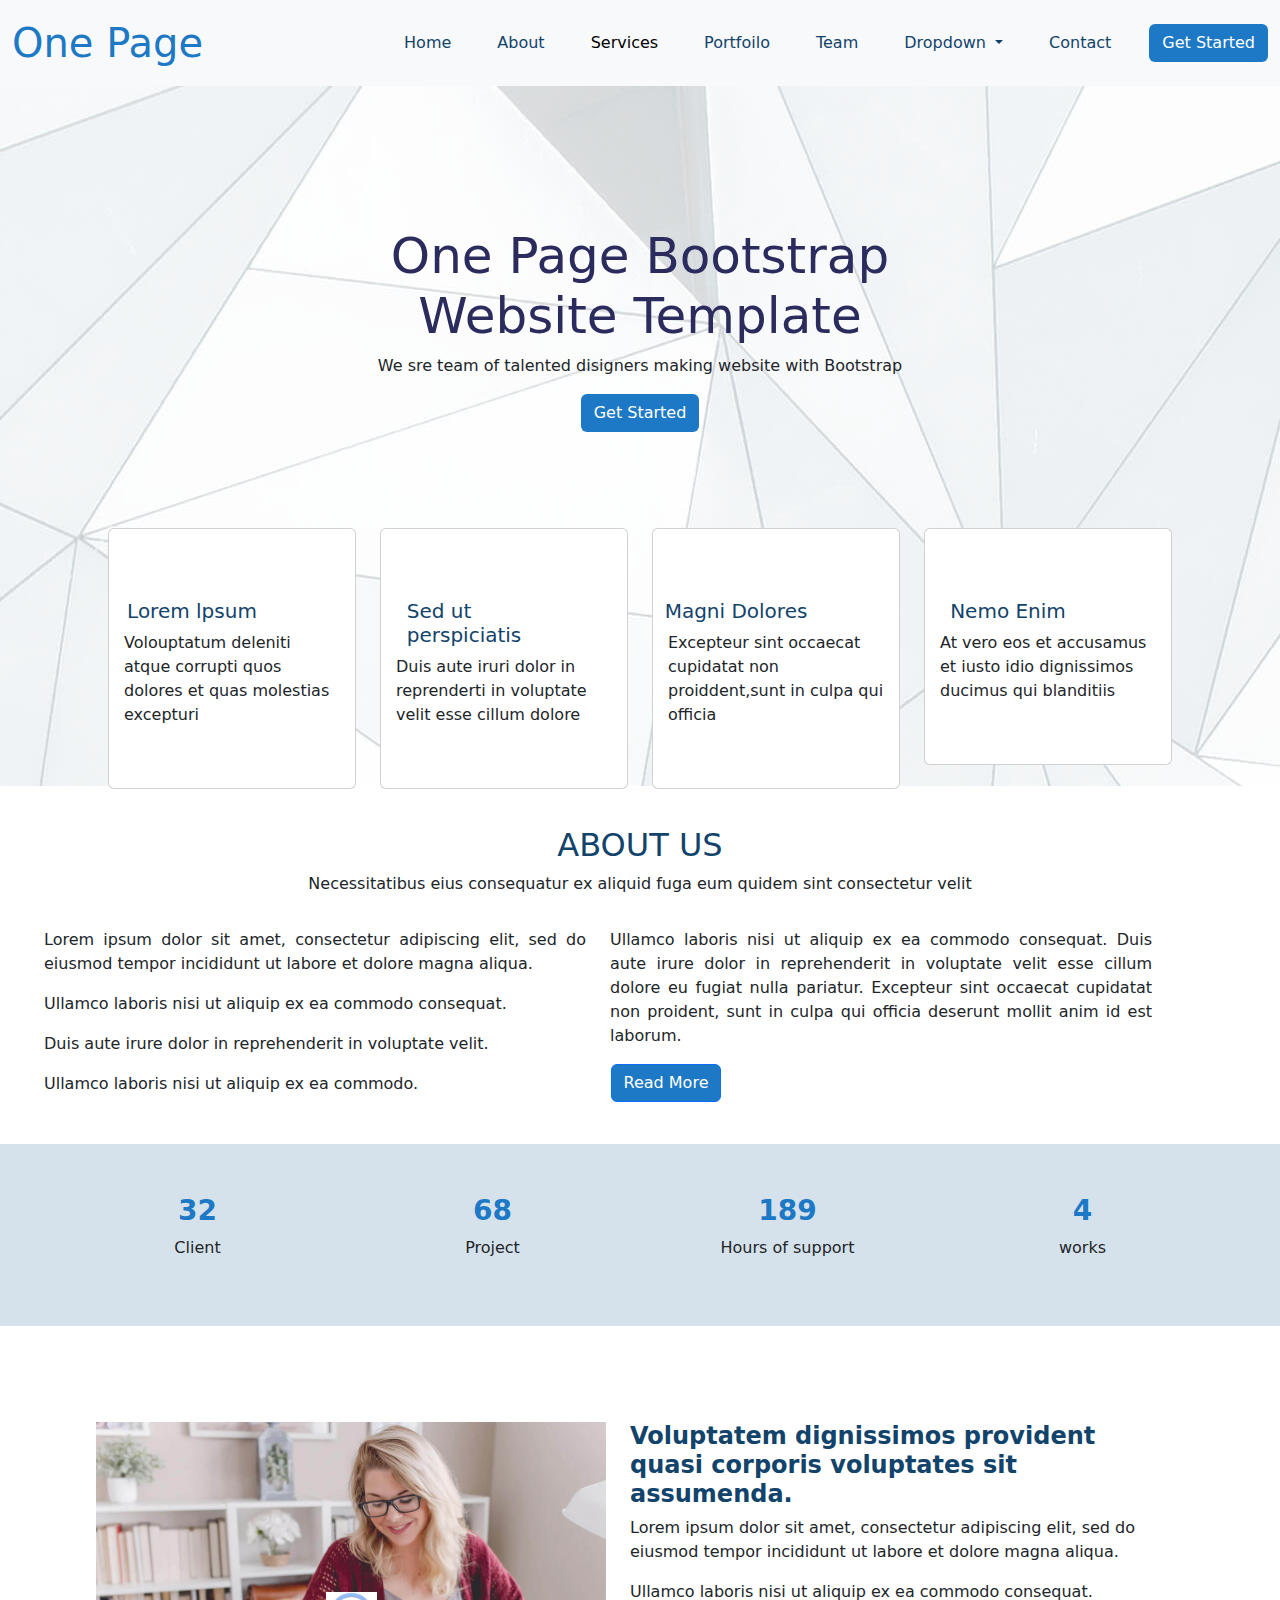
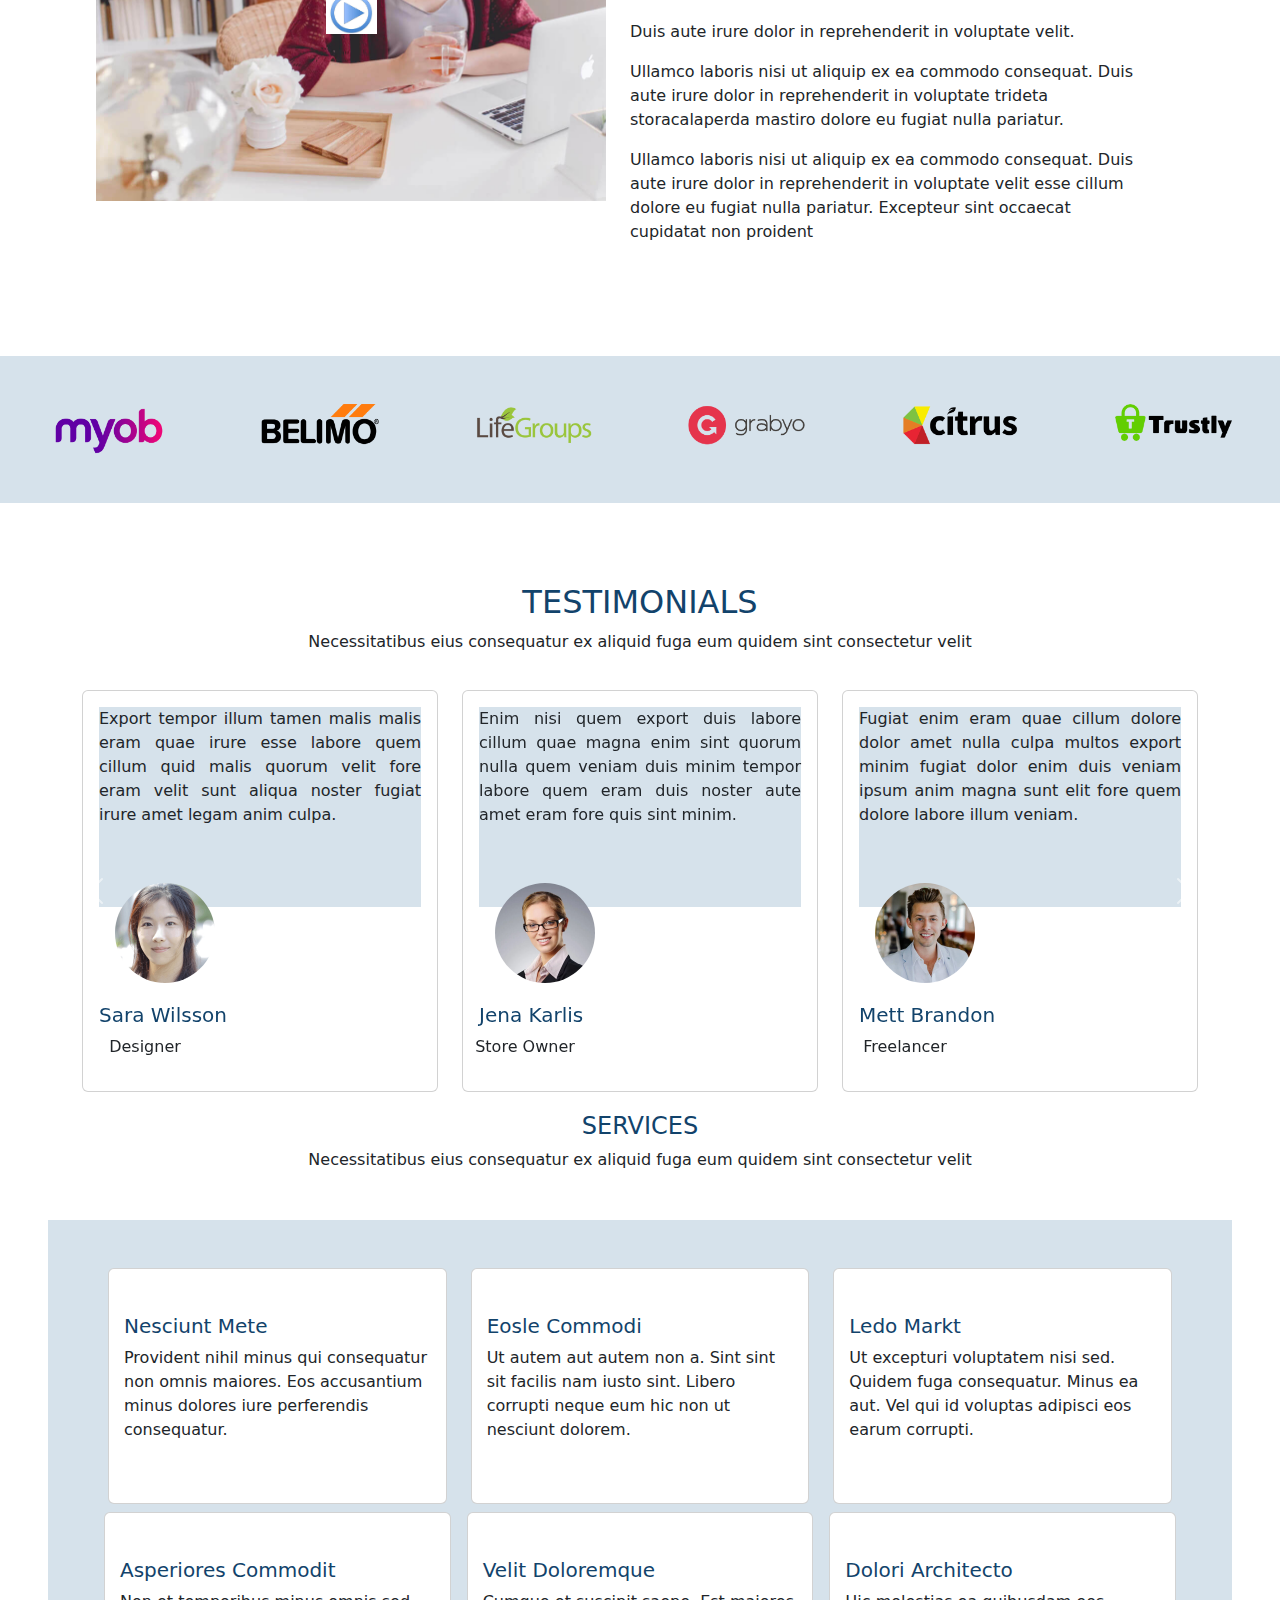
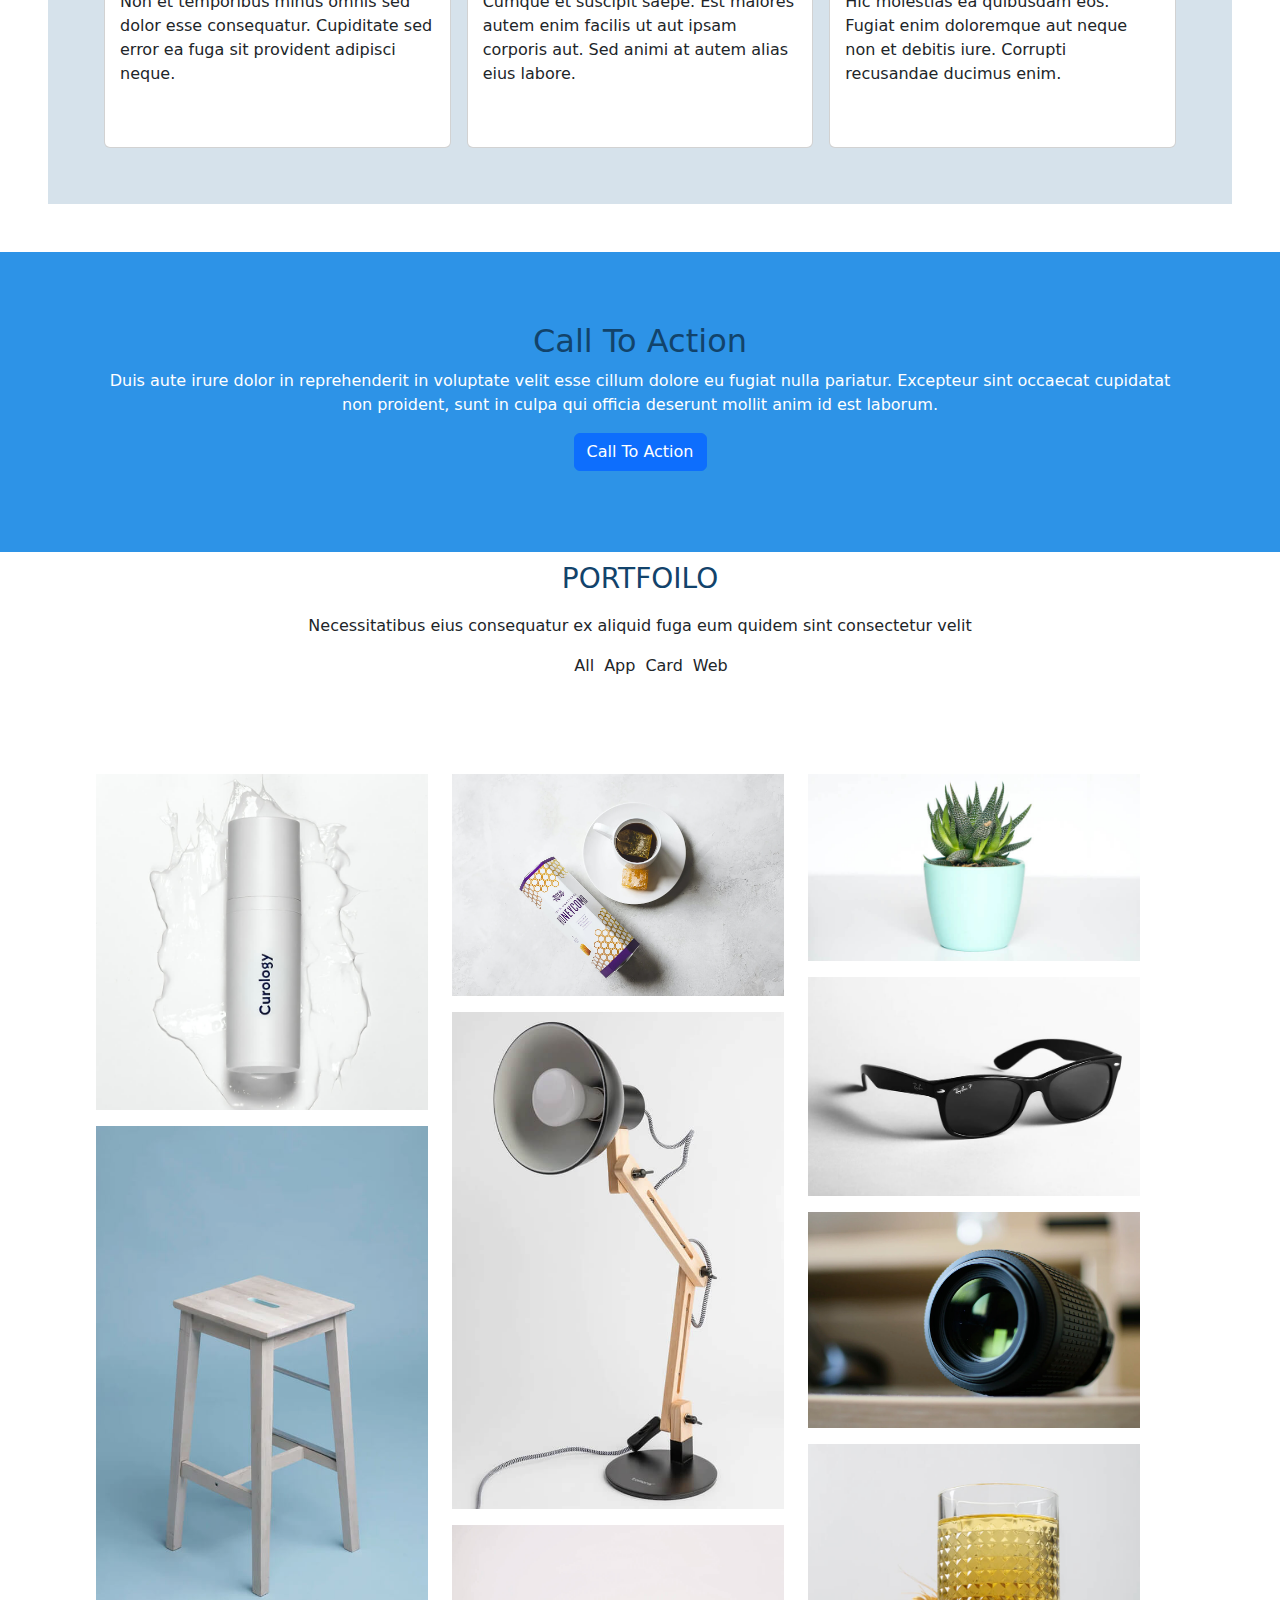
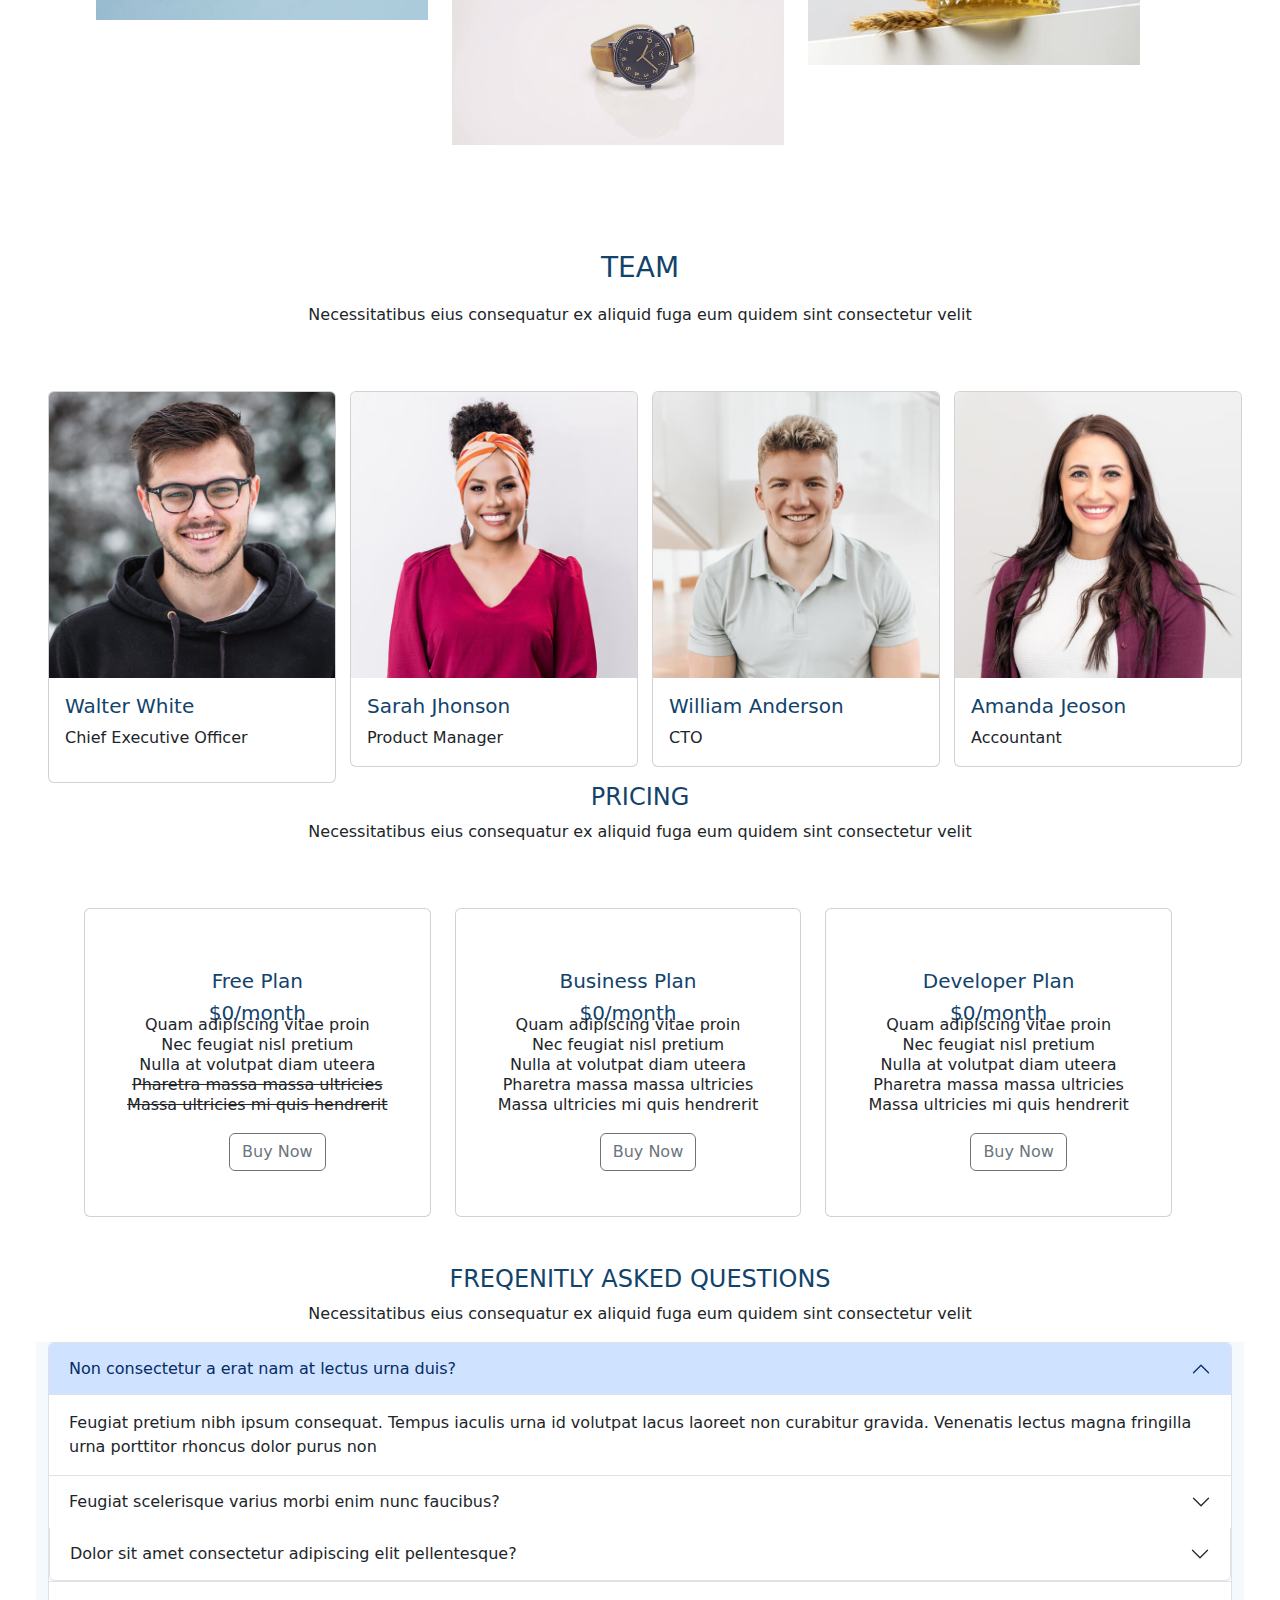
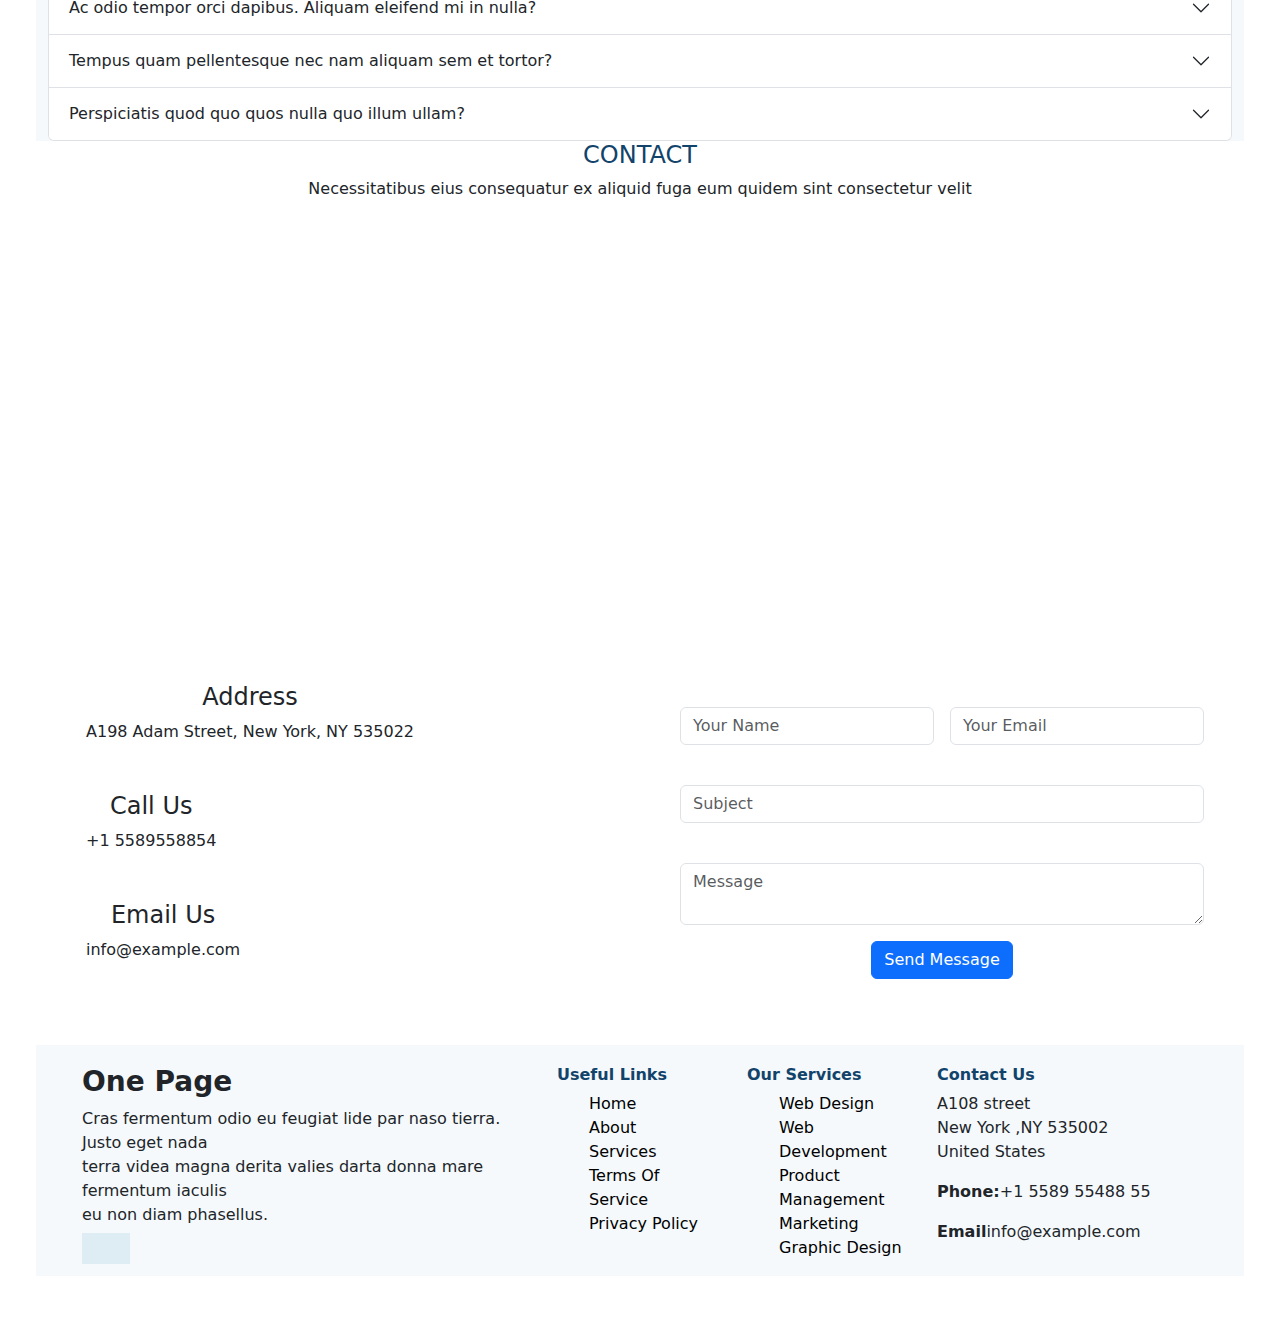
<file: index.html>
<!DOCTYPE html>
<html lang="en">

<head>
  <meta charset="UTF-8">
  <meta name="viewport" content="width=device-width, initial-scale=1.0">
  <link href="https://cdn.jsdelivr.net/npm/bootstrap@5.3.3/dist/css/bootstrap.min.css" rel="stylesheet"
    integrity="sha384-QWTKZyjpPEjISv5WaRU9OFeRpok6YctnYmDr5pNlyT2bRjXh0JMhjY6hW+ALEwIH" crossorigin="anonymous">
  <link rel="stylesheet" href="https://cdnjs.cloudflare.com/ajax/libs/font-awesome/6.5.2/css/all.min.css"
    integrity="sha512-SnH5WK+bZxgPHs44uWIX+LLJAJ9/2PkPKZ5QiAj6Ta86w+fsb2TkcmfRyVX3pBnMFcV7oQPJkl9QevSCWr3W6A=="
    crossorigin="anonymous" referrerpolicy="no-referrer" />
  <link rel="stylesheet" href="project.css">
  <title>Document</title>
</head>

<body>
  <!--------------------------------------------------navbar start----------------------------------------------------------->
  <nav class="navbar navbar-expand-lg bg-body-tertiary">
    <div class="container-fluid">
      <a class="navbar-brand" href="#" id="one">One Page</a>
      <button class="navbar-toggler" type="button" data-bs-toggle="collapse" data-bs-target="#navbarSupportedContent"
        aria-controls="navbarSupportedContent" aria-expanded="false" aria-label="Toggle navigation">
        <span class="navbar-toggler-icon"></span>
      </button>
      <div class="collapse navbar-collapse" id="navbarSupportedContent">
        <ul class="navbar-nav ms-auto mb-2 mb-lg-0" id="nav">
          <li class="nav-item">
            <a class="nav-link active" aria-current="page" href="#">Home</a>
          </li>
          <li class="nav-item">
            <a class="nav-link" href="#">About</a>
          </li>
          <li class="nav-item">
            <a class="nav-link text-black" href="#">Services</a>
          </li>
          <li class="nav-item">
            <a class="nav-link" href="#">Portfoilo</a>
          </li>
          <li class="nav-item">
            <a class="nav-link" href="#">Team</a>
          </li>
          <li class="nav-item dropdown">
            <a class="nav-link dropdown-toggle" href="#" role="button" data-bs-toggle="dropdown" aria-expanded="false">
              Dropdown
            </a>
          </li>
          <li class="nav-item">
            <a class="nav-link text" href="#">Contact</a>
          </li>
        </ul>
        <button class="btn btn" type="submit" style="background-color:#1d79c5;color: #fff;">Get Started</button>
        </form>
      </div>
    </div>
  </nav>

  <!-----------------------------------------------------nav bar ends---------------------------------------------------------->
  <!-----------------------------------------------------banner start---------------------------------------------------------->
  <section class="background">
    <div id="banner1">
      <h1 style="color: rgb(43, 43, 93);align-items: center;  font-size:50px;">One Page Bootstrap<br> Website Template
      </h1>
      <p>We sre team of talented disigners making website with Bootstrap</p>
      <button class="btn btn" type="submit" style="background-color:#1d79c5;color: #fff;">Get Started</button>
    </div>

    <div class="row m-5 p-5" id="bannercards">
      <div class="col-sm-12 col-md-6 col-lg-3">
        <div class="card">
          <div class="card-body1">
           <a href="#"> <i class="fa-solid fa-tv fa-2xl" style="color: #74C0FC;"></i></a>
            <h5 class="card-title1">Lorem lpsum</h5>
            <p class="card-text1">Volouptatum deleniti atque corrupti quos dolores et quas molestias excepturi</p>
          </div>
        </div>
      </div>
      <div class="col-sm-12 col-md-6 col-lg-3">
        <div class="card">
          <div class="card-body1">
           <a href=""><i class="fa-regular fa-gem fa-2xl" style="color: #74C0FC;"></i></a>
            <h5 class="card-title1">Sed ut<br> perspiciatis</h5>
            <p class="card-text1">Duis aute iruri dolor in reprenderti in voluptate velit esse cillum dolore</p>
          </div>
        </div>
      </div>
      <div class="col-sm-12 col-md-6 col-lg-3">
        <div class="card">
          <div class="card-body1">
              <a href=""><i class="fa-solid fa-location-dot fa-2xl" style="color: #74C0FC;"></i></a>
            <h5 class="card-title1">Magni Dolores</h5>
            <p class="card-text1">Excepteur sint occaecat cupidatat non proiddent,sunt in culpa qui officia</p>
          </div>
        </div>
      </div>
      <div class="col-sm-12 col-md-6 col-lg-3">
        <div class="card">
          <div class="card-body1">
           <a href="#"> <i class="fas fa-hashtag fa-xl" style="color: #74C0FC;"></i></a>
            <h5 class="card-title1">Nemo Enim</h5>
            <p class="card-text1">At vero eos et accusamus et iusto idio dignissimos ducimus qui blanditiis</p>
          </div>
        </div>
      </div>
    </div>
  </section>
  <!------------------------------------------------------banner ends--------------------------------------------------------->
  <!------------------------------------------------------about us start------------------------------------------------------>
  <div class="container-fluid" id="aboutus">
    <div>
      <h2 style="text-align: center; color:#12436b ; padding-top:40px;">ABOUT US</h2>
      <p style="text-align: center;">Necessitatibus eius consequatur ex aliquid fuga eum quidem sint consectetur velit
      </p>
    </div>
    <div class="container text-center p-3 m-3" id="start">
      <div class="row">
        <div class="col">
          <p style="text-align: justify;">Lorem ipsum dolor sit amet, consectetur adipiscing elit, sed do eiusmod tempor
            incididunt ut labore et dolore
            magna aliqua.</P>
          <p style="text-align: left;"><i class="fa-solid fa-check fa-xl" style="color: #74C0FC;"></i>Ullamco laboris
            nisi
            ut aliquip ex ea commodo consequat.</p>
          <p style="text-align: left;"><i class="fa-solid fa-check fa-xl" style="color: #74C0FC;"></i>Duis aute irure
            dolor in reprehenderit in voluptate velit.</p>
          <p style="text-align: left;"><i class="fa-solid fa-check fa-xl" style="color: #74C0FC;"></i>Ullamco laboris
            nisi
            ut aliquip ex ea commodo.</p>
        </div>
        <div class="col">
          <p style="text-align: justify;">Ullamco laboris nisi ut aliquip ex ea commodo consequat. Duis aute irure dolor
            in reprehenderit in voluptate
            velit esse cillum dolore eu fugiat nulla pariatur. Excepteur sint occaecat cupidatat non proident, sunt in
            culpa qui officia deserunt mollit anim id est laborum.</p>
          <button class="btn btn-primary" type="button" style="background-color: #1d79c5;margin-left:-430px;">Read More
            <i class="fa-solid fa-arrow-right" style="color: #ffffff;"></i></button>
        </div>
      </div>
    </div>
  </div>
  <!--------------------------------------------------------about us end--------------------------------------------------->
  <!--------------------------------------------------------numbers start-------------------------------------------------->
  <div class="container-fluid text-center">
    <div class="row" id="background">
      <div class="col">
        <h3 class="number">32</h3>
        <p>Client</p>
      </div>
      <div class="col">
        <h3 class="number">68</h3>
        <p>Project</p>
      </div>
      <div class="col">
        <h3 class="number">189</h3>
        <p>Hours of support</p>
      </div>
      <div class="col">
        <h3 class="number">4</h3>
        <p>works</p>
      </div>
    </div>
  </div>
  <!----------------------------------------------------------numbers end------------------------------------------------------->
  <!-----------------------------------------------------------vedio img start------------------------------------------------------>
  <div class="container text-center p-5 m-5">
    <div class="row">
      <div class="col">
        <img src="about.jpg" alt="about" width="100%">
        <img src="vedio button.jpeg" alt="video" width="10%" style="margin-top: -400px;" id="vediobutton">
      </div>
      <div class="col">
        <h4 style="text-align: left;color: #12436b;font-weight: bold;">Voluptatem dignissimos provident quasi corporis
          voluptates sit assumenda.</h4>
        <p id="about">Lorem ipsum dolor sit amet, consectetur adipiscing elit, sed do eiusmod tempor incididunt ut
          labore et dolore
          magna aliqua.</p>
        <p id="about"><i class="fa-solid fa-check-double" style="color: #74C0FC;"></i>Ullamco laboris nisi ut aliquip ex
          ea commodo consequat.</p>
        <p id="about"><i class="fa-solid fa-check-double" style="color: #74C0FC;"></i>Duis aute irure dolor in
          reprehenderit in voluptate velit.</p>
        <p id="about"><i class="fa-solid fa-check-double" style="color: #74C0FC;"></i>Ullamco laboris nisi ut aliquip ex
          ea commodo consequat. Duis aute irure dolor in reprehenderit in voluptate
          trideta storacalaperda mastiro dolore
          eu fugiat nulla pariatur.</p>
        <p id="about">Ullamco laboris nisi ut aliquip ex ea commodo consequat. Duis aute irure dolor in reprehenderit in
          voluptate
          velit esse cillum dolore eu fugiat nulla pariatur. Excepteur sint occaecat cupidatat non proident</p>
      </div>
    </div>
  </div>
  <!--------------------------------------------------------vedio img start---------------------------------------------------->
  <!-------------------------------------------------------clients start--------------------------------------------------->
  <div class="container-fluid text-center" id="background2">
    <div class="row ">
      <div class="col p-5">
        <img src="client-1.png" alt="client-1" width="100%">
      </div>
      <div class="col p-5">
        <img src="client-2.png" alt="client-2" width="100%">
      </div>
      <div class="col p-5">
        <img src="client-3.png" alt="client-3" width="100%">
      </div>
      <div class="col p-5">
        <img src="client-4.png" alt="client-4" width="100%">
      </div>
      <div class="col p-5">
        <img src="client-5.png" alt="client-5" width="100%">
      </div>
      <div class="col p-5">
        <img src="client-6.png" alt="client-6" width="100%">
      </div>
    </div>
  </div>
  <!---------------------------------------------------------clients ends------------------------------------------------->
  <!------------------------------------------------------TESTIMONIALS start---------------------------------------------->
  <div>
    <h2 class="test">TESTIMONIALS</h2>
    <p style="text-align:center;">Necessitatibus eius consequatur ex aliquid fuga eum quidem sint consectetur velit</p>
  </div>
  <div id="testimonialCarousel" class="carousel slide" data-bs-ride="carousel">
    <div class="carousel-inner">
      <!-- First Row with Three Testimonials -->
      <div class="carousel-item active">
        <div class="container">
          <div class="row">
            <div class="col-md-4">
              <div class="card text-center">
                <div class="card-body">
                  <p class="card-text2"><i class="fa-solid fa-quote-left fa-xl" style="color: #1a566e;"></i>Export
                    tempor illum tamen malis malis eram quae irure esse labore quem cillum
                    quid malis quorum velit fore eram velit sunt aliqua noster fugiat irure amet legam anim culpa.<i
                      class="fa-solid fa-quote-right fa-xl" style="color:  #1a566e;"></i></p>
                  <img src="testimonials-2.jpg" alt="Client 1" class="rounded-img">
                  <h5 class="card-title1">Sara Wilsson</h5>
                  <p style=" margin-left:-230px;">Designer</p>
                </div>
              </div>
            </div>
            <div class="col-md-4">
              <div class="card text-center">
                <div class="card-body">
                  <p class="card-text2"><i class="fa-solid fa-quote-left fa-xl" style="color:  #1a566e;"></i>Enim nisi
                    quem export duis labore cillum quae magna enim sint quorum nulla quem
                    veniam duis minim tempor labore quem eram duis noster aute amet eram fore quis sint minim.<i
                      class="fa-solid fa-quote-right fa-xl" style="color:  #1a566e;"></i></p>
                  <img src="testimonials-3.jpg" alt="Client 1" class="rounded-img">
                  <h5 class="card-title1">Jena Karlis</h5>
                  <p style=" margin-left: -230px;">Store Owner</p>
                </div>
              </div>
            </div>
            <div class="col-md-4">
              <div class="card text-center ">
                <div class="card-body">
                  <p class="card-text2"><i class="fa-solid fa-quote-left fa-xl" style="color:  #1a566e;"></i>Fugiat enim
                    eram quae cillum dolore dolor amet nulla culpa multos export minim
                    fugiat dolor enim duis veniam ipsum anim magna sunt elit fore quem dolore labore illum veniam.<i
                      class="fa-solid fa-quote-right fa-xl" style="color:  #1a566e;"></i></p>
                  <img src="testimonials-4.jpg" alt="Client 1" class="rounded-img">
                  <h5 class="card-title1">Mett Brandon</h5>
                  <p style=" margin-left: -230px;">Freelancer</p>
                </div>
              </div>
            </div>
          </div>
        </div>
      </div>
      <!-- Second Row with Two Testimonials and Rounded Images -->
      <div class="carousel-item">
        <div class="container">
          <div class="row">
            <div class="col-md-6">
              <div class="card text-center">
                <div class="card-body">
                  <p class="card-text2"><i class="fa-solid fa-quote-left fa-xl" style="color: #1a566e;"></i>Export
                    tempor illum tamen malis malis eram quae irure esse labore quem cillum
                    quid malis quorum velit fore eram velit sunt aliqua noster fugiat irure amet legam anim culpa.<i
                      class="fa-solid fa-quote-right fa-xl" style="color:  #1a566e;"></i></p>
                  <img src="testimonials-1.jpg" alt="Client 1" class="rounded-img1" id="img">
                  <h5 class="card-title8" style="margin-left: -300px; color: #12436b;"> Alice Brown</h5>
                  <p style=" margin-left: -300px;" id="dev">Designer</p>
                </div>
              </div>
            </div>
            <div class="col-md-6">
              <div class="card text-center ">
                <div class="card-body10">
                  <p class="card-text2"><i class="fa-solid fa-quote-left fa-xl" style="color:  #1a566e;"></i>Enim nisi
                    quem export duis labore cillum quae magna enim sint quorum nulla quem
                    veniam duis minim tempor labore quem eram duis noster aute amet eram fore quis sint minim.<i
                      class="fa-solid fa-quote-right fa-xl" style="color: #1a566e;"></i></p>
                  <img src="testimonials-5.jpg" alt="Client 1" class="rounded-img1" id="img">
                  <h5 class="card-title8" style="margin-left: -300px; color: #12436b;">- Bob Green</h5>
                  <p style=" margin-left: -300px;" id="dev">Developer</p>
                </div>
              </div>
            </div>
          </div>
        </div>
      </div>
    </div>
    <button class="carousel-control-prev" type="button" data-bs-target="#testimonialCarousel" data-bs-slide="prev">
      <span class="carousel-control-prev-icon" aria-hidden="true"></span>
      <span class="visually-hidden">Previous</span>
    </button>
    <button class="carousel-control-next" type="button" data-bs-target="#testimonialCarousel" data-bs-slide="next">
      <span class="carousel-control-next-icon" aria-hidden="true"></span>
      <span class="visually-hidden">Next</span>
    </button>
  </div>
  <!------------------------------------------------------TESTIMONIALS ends------------------------------------------->
  <!----------------------------------------------------------Services start---------------------------------------------------->
  <div>
    <h4 style="text-align: center;color: #12436b;">SERVICES</h4>
    <P style="text-align: center;">Necessitatibus eius consequatur ex aliquid fuga eum quidem sint consectetur velit</P>
  </div>
  <div class="row p-5 m-5" id="card1">
    <div class="col-sm-4 mb-3 mb-sm-0">
      <div class="card">
        <div class="card-body3">
          <i class="fa-solid fa-wave-square" style="color: #0449ec; font-size: 40px;"></i>
          <h5 class="card-title3">Nesciunt Mete</h5>
          <p class="card-text3">Provident nihil minus qui consequatur non omnis maiores. Eos accusantium minus dolores
            iure perferendis consequatur.</p>
        </div>
      </div>
    </div>
    <div class="col-sm-4">
      <div class="card">
        <div class="card-body3">
          <i class="fa-solid fa-tower-broadcast" style="color: #ee7a1b;  font-size: 40px;"></i>
          <h5 class="card-title3">Eosle Commodi</h5>
          <p class="card-text3">Ut autem aut autem non a. Sint sint sit facilis nam iusto sint. Libero corrupti neque
            eum
            hic non ut nesciunt dolorem.</p>
        </div>
      </div>
    </div>
    <div class="col-sm-4">
      <div class="card">
        <div class="card-body3">
          <i class="fa-solid fa-tv" style="color: #15d558; font-size: 40px;"></i>
          <h5 class="card-title3">Ledo Markt</h5>
          <p class="card-text3">Ut excepturi voluptatem nisi sed. Quidem fuga consequatur. Minus ea aut. Vel qui id
            voluptas adipisci eos earum corrupti.</p>
        </div>
      </div>
    </div>

    <div class="col-sm-4 mb-3 mb-sm-0 p-2">
      <div class="card">
        <div class="card-body3">
          <i class="fa-solid fa-hashtag" style="color: #f00f0f; font-size: 40px;"></i>
          <h5 class="card-title3">Asperiores Commodit</h5>
          <p class="card-text3">Non et temporibus minus omnis sed dolor esse consequatur. Cupiditate sed error ea fuga
            sit provident adipisci neque.</p>
        </div>
      </div>
    </div>
    <div class="col-sm-4 p-2">
      <div class="card">
        <div class="card-body3">
          <i class="fa-solid fa-calendar-days" style="color: #6757b7; font-size: 40px;"></i>
          <h5 class="card-title3">Velit Doloremque</h5>
          <p class="card-text3">Cumque et suscipit saepe. Est maiores autem enim facilis ut aut ipsam corporis aut. Sed
            animi at autem alias eius labore.</p>
        </div>
      </div>
    </div>
    <div class="col-sm-4 p-2">
      <div class="card">
        <div class="card-body3">
          <i class="fa-regular fa-comment-dots" style="color: #dd78d2; font-size: 40px;"></i>
          <h5 class="card-title3">Dolori Architecto</h5>
          <p class="card-text3">Hic molestias ea quibusdam eos. Fugiat enim doloremque aut neque non et debitis iure.
            Corrupti recusandae ducimus enim.</p>
        </div>
      </div>
    </div>
  </div>
  <!--------------------------------------------------------Services start-------------------------------------------------->
  <!---------------------------------------------------------call start----------------------------------------------------->
  <div class="call">
    <div id="Action">
      <h2 id="a">Call To Action</h2>
      <p>Duis aute irure dolor in reprehenderit in voluptate velit esse cillum dolore eu fugiat nulla pariatur.
        Excepteur
        sint occaecat cupidatat <br>non proident, sunt in culpa qui officia deserunt mollit anim id est laborum.</p>
      <button class="btn btn-primary" type="button">Call To Action</button>
    </div>
  </div>
  <!-----------------------------------------------------------------call ends--------------------------------------------->
  <!---------------------------------------------------------------portfolio start------------------------------------------>
  <div>
    <h3 style="padding: 10px; text-align: center;color: #12436b;">PORTFOILO</h3>
    <p style="text-align: center;">Necessitatibus eius consequatur ex aliquid fuga eum quidem sint consectetur velit</p>
  </div>
  <div>
    <ul class="d-flex" id="nav3">
      <li>All</li>
      <li>App</li>
      <li>Card</li>
      <li>Web</li>
    </ul>
  </div>
  <div class="container text-center p-5 m-5">
    <div class="row">
      <div class="col-4 col-sm-4">
        <img src="masonry-portfolio-1.jpg" alt="pro1" width="100%">
        <img src="masonry-portfolio-6.jpg" alt="pro6" width="100%" class="mt-3">
      </div>
      <div class="col-4 col-sm-4">
        <img src="masonry-portfolio-2.jpg" alt="pro2" width="100%">
        <img src="masonry-portfolio-5.jpg" alt="pro5" width="100%" class="mt-3">
        <img src="masonry-portfolio-9.jpg" alt="pro9" width="100%" class="mt-3">
      </div>
      <div class="col-4 col-sm-4">
        <img src="masonry-portfolio-3.jpg" alt="pro3" width="100%">
        <img src="masonry-portfolio-4.jpg" alt="pro4" width="100%" class="mt-3">
        <img src="masonry-portfolio-7.jpg" alt="pro7" width="100%" class="mt-3">
        <img src="masonry-portfolio-8.jpg" alt="pro8" width="100%" class="mt-3">
      </div>
    </div>
  </div>
  <!----------------------------------------------------------------portfolio end------------------------------------------------>
  <!-----------------------------------------------------------------team start-------------------------------------------------->
  <div>
    <h3 style="padding: 10px; text-align: center;color: #12436b;">TEAM</h3>
    <p style="text-align: center;">Necessitatibus eius consequatur ex aliquid fuga eum quidem sint consectetur velit</p>
  </div>

  <div class="row p-5">
    <div class="col-sm-12 mb-3 mb-sm-0 col-md-6 col-lg-3">
      <div class="card" style="width: 18rem;">
        <img src="team-1.jpg" class="card-img-top" alt="team1">
        <div class="card-body">
          <h5 class="card-title4">Walter White</h5>
          <p class="">Chief Executive Officer</p>
        </div>
      </div>
    </div>
    <div class="col-sm-12 col-md-6 col-lg-3">
      <div class="card" style="width: 18rem;">
        <img src="team-2.jpg" class="card-img-top" alt="team1">
        <div class="card-body">
          <h5 class="card-title4">Sarah Jhonson</h5>
          <p class="card-text">Product Manager</p>
        </div>
      </div>
    </div>
    <div class="col-sm-12 col-md-6 col-lg-3">
      <div class="card" style="width: 18rem;">
        <img src="team-3.jpg" class="card-img-top" alt="team1">
        <div class="card-body">
          <h5 class="card-title4">William Anderson</h5>
          <p class="card-text">CTO</p>
        </div>
      </div>
    </div>
    <div class="col-sm-12 col-md-6 col-lg-3">
      <div class="card" style="width: 18rem;">
        <img src="team-4.jpg" class="card-img-top" alt="team1">
        <div class="card-body">
          <h5 class="card-title4">Amanda Jeoson</h5>
          <p class="card-text">Accountant</p>
        </div>
      </div>
    </div>
    <!-----------------------------------------------------------team ends-------------------------------------------------->
    <!----------------------------------------------------------pricing start---------------------------------------------->
    <div>
      <h4 style="text-align: center; color: #12436b;padding: auto;">PRICING</h4>
      <p style="text-align: center;">Necessitatibus eius consequatur ex aliquid fuga eum quidem sint consectetur velit
      </p>
    </div>
    <div class="row p-5">
      <div class="col-sm-4 mb-3 mb-sm-0">
        <div class="card">
          <div class="card-body1" id="box">
            <h5 class="card-title5">Free Plan</h5>
            <h5 id="month">$0/month</h5>
            <p><i class="fa-solid fa-check" style="color: #045311;"></i>Quam adipiscing vitae proin</p>
            <p><i class="fa-solid fa-check" style="color: #045311;"></i>Nec feugiat nisl pretium</p>
            <p><i class="fa-solid fa-check" style="color: #045311;"></i>Nulla at volutpat diam uteera</p>
            <p id="mark"><i class="fa-solid fa-xmark" style="color: #227e16;"></i>Pharetra massa massa ultricies</p>
            <p id="mark"><i class="fa-solid fa-xmark" style="color: #227e16;"></i>Massa ultricies mi quis hendrerit</p>
            <button type="button" class="btn btn-outline-secondary" id="buy">Buy Now</button>
          </div>
        </div>
      </div>
      <div class="col-sm-4">
        <div class="card" id="box">
          <div class="card-body1">
            <h5 class="card-title5">Business Plan</h5>
            <h5 id="month">$0/month</h5>
            <p><i class="fa-solid fa-check" style="color: #045311;"></i>Quam adipiscing vitae proin</p>
            <p><i class="fa-solid fa-check" style="color: #045311;"></i>Nec feugiat nisl pretium</p>
            <p><i class="fa-solid fa-check" style="color: #045311;"></i>Nulla at volutpat diam uteera</p>
            <p><i class="fa-solid fa-check" style="color: #045311;"></i>Pharetra massa massa ultricies</p>
            <p><i class="fa-solid fa-check" style="color: #045311;"></i>Massa ultricies mi quis hendrerit</p>
            <button type="button" class="btn btn-outline-secondary" id="buy">Buy Now</button>
          </div>
        </div>
      </div>
      <div class="col-sm-4">
        <div class="card" id="box">
          <div class="card-body1">
            <h5 class="card-title5">Developer Plan</h5>
            <h5 id="month">$0/month</h5>
            <p><i class="fa-solid fa-check" style="color: #045311;"></i>Quam adipiscing vitae proin</p>
            <p><i class="fa-solid fa-check" style="color: #045311;"></i>Nec feugiat nisl pretium</p>
            <p><i class="fa-solid fa-check" style="color: #045311;"></i>Nulla at volutpat diam uteera</p>
            <p><i class="fa-solid fa-check" style="color: #045311;"></i>Pharetra massa massa ultricies</p>
            <p><i class="fa-solid fa-check" style="color: #045311;"></i>Massa ultricies mi quis hendrerit</p>
            <button type="button" class="btn btn-outline-secondary" id="buy">Buy Now</button>
          </div>
        </div>
      </div>
    </div>
    <!-------------------------------------------pricing end------------------------------------------------------------>
    <!------------------------------------------QUESTIONS start----------------------------------------------------------------->
    <div>
      <h4 style="text-align: center; color: #12436b;padding: auto;">FREQENITLY ASKED QUESTIONS</h4>
      <p style="text-align: center;">Necessitatibus eius consequatur ex aliquid fuga eum quidem sint consectetur velit
      </p>
    </div>
    <div class="accordion" id="accordionExample">
      <div class="accordion-item">
        <h2 class="accordion-header">
          <button class="accordion-button" type="button" data-bs-toggle="collapse" data-bs-target="#collapseOne"
            aria-expanded="true" aria-controls="collapseOne">
            Non consectetur a erat nam at lectus urna duis?
          </button>
        </h2>
        <div id="collapseOne" class="accordion-collapse collapse show" data-bs-parent="#accordionExample">
          <div class="accordion-body">
            Feugiat pretium nibh ipsum consequat. Tempus iaculis urna id volutpat lacus laoreet non curabitur gravida.
            Venenatis lectus magna fringilla urna porttitor rhoncus dolor purus non
          </div>
        </div>
      </div>
      <div class="accordion-item">
        <h2 class="accordion-header">
          <button class="accordion-button collapsed" type="button" data-bs-toggle="collapse"
            data-bs-target="#collapseTwo" aria-expanded="false" aria-controls="collapseTwo">
            Feugiat scelerisque varius morbi enim nunc faucibus?
          </button>
        </h2>
        <div id="collapseTwo" class="accordion-collapse collapse" data-bs-parent="#accordionExample">
        </div>
        <div class="accordion-item">
          <h2 class="accordion-header">
            <button class="accordion-button collapsed" type="button" data-bs-toggle="collapse"
              data-bs-target="#collapseThree" aria-expanded="false" aria-controls="collapseThree">
              Dolor sit amet consectetur adipiscing elit pellentesque?
            </button>
          </h2>
        </div>
      </div>
      <div class="accordion-item">
        <h2 class="accordion-header">
          <button class="accordion-button collapsed" type="button" data-bs-toggle="collapse"
            data-bs-target="#collapseThree" aria-expanded="false" aria-controls="collapseThree">
            Ac odio tempor orci dapibus. Aliquam eleifend mi in nulla?
          </button>
        </h2>
      </div>
      <div class="accordion-item">
        <h2 class="accordion-header">
          <button class="accordion-button collapsed" type="button" data-bs-toggle="collapse"
            data-bs-target="#collapseThree" aria-expanded="false" aria-controls="collapseThree">
            Tempus quam pellentesque nec nam aliquam sem et tortor?
          </button>
        </h2>
      </div>
      <div class="accordion-item">
        <h2 class="accordion-header">
          <button class="accordion-button collapsed" type="button" data-bs-toggle="collapse"
            data-bs-target="#collapseThree" aria-expanded="false" aria-controls="collapseThree">
            Perspiciatis quod quo quos nulla quo illum ullam?
          </button>
        </h2>
      </div>
    </div>
    <!-------------------------------------------------QUESTIONS ends-------------------------------------------------------->
    <!-------------------------------------------------CONTACT START---------------------------------------------------------->
    <div>
      <h4 style="text-align: center; color: #12436b;padding: auto;">CONTACT</h4>
      <p style="text-align: center;">Necessitatibus eius consequatur ex aliquid fuga eum quidem sint consectetur velit
      </p>
    </div>
    <iframe
      src="https://www.google.com/maps/embed?pb=!1m14!1m12!1m3!1d62212.663842044545!2d77.70275840000001!3d12.953190399999999!2m3!1f0!2f0!3f0!3m2!1i1024!2i768!4f13.1!5e0!3m2!1sen!2sin!4v1721748062214!5m2!1sen!2sin"
      width="600" height="450" style="border:0;" allowfullscreen="" loading="lazy"
      referrerpolicy="no-referrer-when-downgrade"></iframe>
    <div class="container px-4 text-center">
      <div class="row gx-5">
        <div class="col">
          <div class="col">
            <div class="p-3 d-flex align-items-center">
              <i class="fa-solid fa-location-dot" style="color: #0e5d9a; font-size: 30px; margin-right: 10px;"></i>
              <div>
                <h4>Address</h4>
                <p>A198 Adam Street, New York, NY 535022</p>
              </div>
            </div>
            <div class="p-3 d-flex align-items-center">
              <i class="fa-solid fa-phone" style="color: #0e5d9a; font-size: 30px; margin-right: 10px;"></i>
              <div>
                <h4>Call Us</h4>
                <p>+1 5589558854</p>
              </div>
            </div>
            <div class="p-3 d-flex align-items-center">
              <i class="fa-regular fa-envelope" style="color: #0e5d9a; font-size: 30px; margin-right: 10px;"></i>
              <div>
                <h4>Email Us</h4>
                <p>info@example.com</p>
              </div>
            </div>
          </div>
        </div>
        <div class="col">
          <div class="p-3">
            <form class="row g-3">
              <div class="col-md-6">
                <label for="inputname" class="form-label"></label>
                <input type="text" class="form-control" placeholder="Your Name" id="inputname">
              </div>
              <div class="col-md-6">
                <label for="inputEmail4" class="form-label"></label>
                <input type="email" class="form-control" placeholder="Your Email" id="inputEmail4">
              </div>
              <div class="col-12">
                <label for="inputtext" class="form-label"></label>
                <input type="text" class="form-control" id="inputtext" placeholder="Subject">
              </div>
              <div class="col-12">
                <label for="inputtext" class="form-label"></label>
                <textarea class="form-control" id="inputtext" placeholder="Message"></textarea>
              </div>
              <div class="col-12">
                <button type="submit" class="btn btn-primary">Send Message</button>
              </div>
            </form>
          </div>
        </div>
      </div>
    </div>
    <!--------------------------------------------------CONTACT ends---------------------------------------------------------->
    <!-----------------------------------------------------Footer------------------------------------------------------------->
    <footer id="foot">
      <div class="container text-center" id="footer">
        <div class="row">
          <div class="col-md-5" id="first">
            <h3 class="page">One Page</h3>
            <p>Cras fermentum odio eu feugiat lide par naso tierra. Justo eget nada <br>terra videa magna derita valies
              darta donna mare fermentum iaculis <br>eu non diam phasellus.</p>
            <a href="#"><i class="fa-brands fa-x-twitter" style="color: #125bd9;"></i></a>
            <a href="#"><i class="fa-brands fa-facebook" style="color: #1561e5;"></i></a>
            <a href="#"><i class="fa-brands fa-instagram" style="color: #1a61db;"></i></a>
            <a href="#"><i class="fa-brands fa-linkedin" style="color: #1a61db;"></i></a>
          </div>
          <div class="col-md-2">
            <h6 id="a">Useful Links</h6>
            <ul>
              <li>Home</li>
              <li>About</li>
              <li>Services</li>
              <li>Terms Of Service</li>
              <li>Privacy Policy</li>
            </ul>
          </div>
          <div class="col-md-2">
            <h6 id="a">Our Services</h6>
            <ul>
              <li>Web Design</li>
              <li>Web Development</li>
              <li>Product Management</li>
              <li>Marketing</li>
              <li>Graphic Design</li>
            </ul>
          </div>
          <div class="col-md-3" id="last">
            <h6 id="a">Contact Us</h6>
            <p>A108 street <br>New York ,NY 535002 <br> United States</p>
            <p><b>Phone:</b>+1 5589 55488 55</p>
            <p><b>Email</b>info@example.com</p>
          </div>
        </div>
      </div>
    </footer>
    <!-------------------------------------------footer ends---------------------------------------------->
    <script src="https://cdn.jsdelivr.net/npm/bootstrap@5.3.3/dist/js/bootstrap.bundle.min.js"
      integrity="sha384-YvpcrYf0tY3lHB60NNkmXc5s9fDVZLESaAA55NDzOxhy9GkcIdslK1eN7N6jIeHz"
      crossorigin="anonymous"></script>
</body>

</html>
</file>
<file: project.css>
html,body{
  overflow-x: hidden;
}
#one{
  color: #1d79c5;
  font-size: 40px;
}

#nav li a{
  color: #12436b;
  margin-right:30px;
}

/* ------banner1 start------ */
.background{
  background: url(hero-bg-abstract.jpg);
  text-align: center;
  padding-top: 40px;
  height: 700px;

}
#banner1{
  margin-top: 100px;
}
.card-body1{
  margin-top:30px;
  margin-bottom: 30px;
  padding: 15px;
  box-shadow:white;
  border: none;
  align-items: center;
  display: flex;
  justify-content: center;
  flex-direction: column;
}
.card-body1 i{
  display: flex;
  color: #74C0FC;
  gap: 10px;
  align-items: center;
}

.card-title1{
  color: #12436b;
  text-align: left;
 
}
#a1{
  margin-top: -20px;
}
.card-text1{
text-align: left;
}
#bannercards .card-body1{
  padding-top: 10px;
}

#bannercards h5{
  margin-left: -80px;
}
#bannercards i{
  margin-bottom: 30px !important;
  margin-right: 150px;
}



/*------number start-----*/
#background{
  background: #d6e2eb;
  padding: 50px;
}
.number{
  color: #1d79c5;
  font-weight: bold;
}

/*-----About start------*/
#about{
  text-align: left;
}


/*------client start----*/
#background2{
  background: #d6e2eb;
}


/*----------------TESTIMONIALS start--------------*/
.test{
  text-align:center;
  padding-top:80px;
  color: #12436b;
}
.card {
  margin: 0 auto; 
  max-width: 500px; 
  box-shadow: #d6e2eb;
}
.carousel-item {
  padding: 20px; 
}
.rounded-img {
  width: 100px;
  height: 100px;
  border-radius: 50%;
  object-fit: cover;
  margin: 0 auto 20px; 
  margin-left: -190px;
  margin-top: -40PX;
}
.rounded-img1{
  width: 100px;
  height: 100px;
  border-radius: 50%;
  object-fit: cover;
  margin: 0 auto 20px; 
  margin-left: -300px;
  margin-top: -40PX;
}
.card-text2{
  text-align: justify;
  background: #d6e2eb;
  height: 200px;
}
.card-title1{
  color:#12436b;
}


/*--------Portfolio Navbar------- */
#nav3{
  list-style: none;
  justify-content: center;
}
#nav3 li{
  padding-right: 10px;
}


/*----------cards START-------*/
#card1{
  background: #d6e2eb;
}
.card-body3{
  margin-top:30px;
  margin-bottom: 30px;
  padding: 15px;
  box-shadow:white;
  border: none;
}
.card-title3{
  color: #12436b;
}


/*----------CLL start-------*/
.call{
  text-align: center;
  color: #fff;
  background:#2d93e7;
  height: 300px;
  padding-top: 70px;
}


/*--------team start-------*/
.card-title4{
  color:#12436b ;
}



/*-------pricing start-------*/
.card-body1{
  padding-top:30px;
}
.card-title5{
  color:#12436b ;
}
#month{
  color: #12436b;
}
#mark{
  text-decoration: line-through;
}
#box:hover{
  background: #2d93e7;
  margin-top: -40px;
}
#buy{
  margin-left: 40px;
}
.card-body1 p i{
  margin-left: -20px;
  margin-bottom: -20px;
}

/*---------QUESTIONS  end-------*/
.accordion{
  background:#f5f9fc ;
}



/* -------------- footer---------- */
#a{
  color: #12436b;
}
#foot{
  margin-top: 50px;
  background:#f5f9fc ;
  padding-top: 20px;
}
#first{
  text-align: left;
}

#last{
  text-align: left;

}
#footer ul li{
  list-style: none;
  text-align: left !important;
  color:black !important;
}
#footer h6,#footer h3{
  text-align: left;
  font-weight: bolder;
}
#footer i{
  height:40px;
  width:40px;
  padding-left: 12px;
  padding-top: 12px;
  background-color: rgb(222, 236, 244);
}



/*-----------------MEDIA-----------------*/
@media (max-width:576px) and (min-width:350px){
  #aboutus{
    margin-top: 100px;
  }
  #aboutus [type="button"]{
    margin-right: -400px;
  }
  #img{
    margin-right: -100px;
  }
  .card-title8{
   margin-right: -100px; 
  }
  #dev{
    margin-right: -50px;
  }
  .background{
    background: url(hero-bg-abstract.jpg);
    text-align: center;
    padding-top: 40px;
    height: 1690px;
  }
  .card-body1 p i{
    margin-left: -13px !important;
  }
  #vediobutton{
    margin-bottom: -240px;
  }
   #background2 img{
    height:30px;
    width:50px;
   }
   .card-body1  h5 {
    margin-right: -70px;
   }
   .card-body1 a{
    margin-right: -45px;
   }
}
@media (max-width:768px) and (min-width:577px){
  #aboutus{
    margin-top:30px;
  }
  #aboutus [type="button"]{
    margin-right: -300px;
  }
  .background{
    background: url(hero-bg-abstract.jpg);
    text-align: center;
    padding-top: 40px;
    height: 1300px;
  
  }
  .card-body1{
    width: 100%;
  }
  #buy{
    margin-right: 100px;
  }
  #vediobutton{
    margin-bottom: -240px;
  }
  
}
@media (max-width:992px) and (min-width:769px){
  #aboutus{
    margin-top: 190px;
  }
  #aboutus [type="button"]{
    margin-right: -200px;
  }
  #img{
    margin-left: -2000px !important; 
   }
   #dev{
     margin-right: 50px;
   }
}
@media (max-width:576px) and (min-width:401px){
  #background2 img{
    height:30px;
    width:50px;
  }
}
</file>
